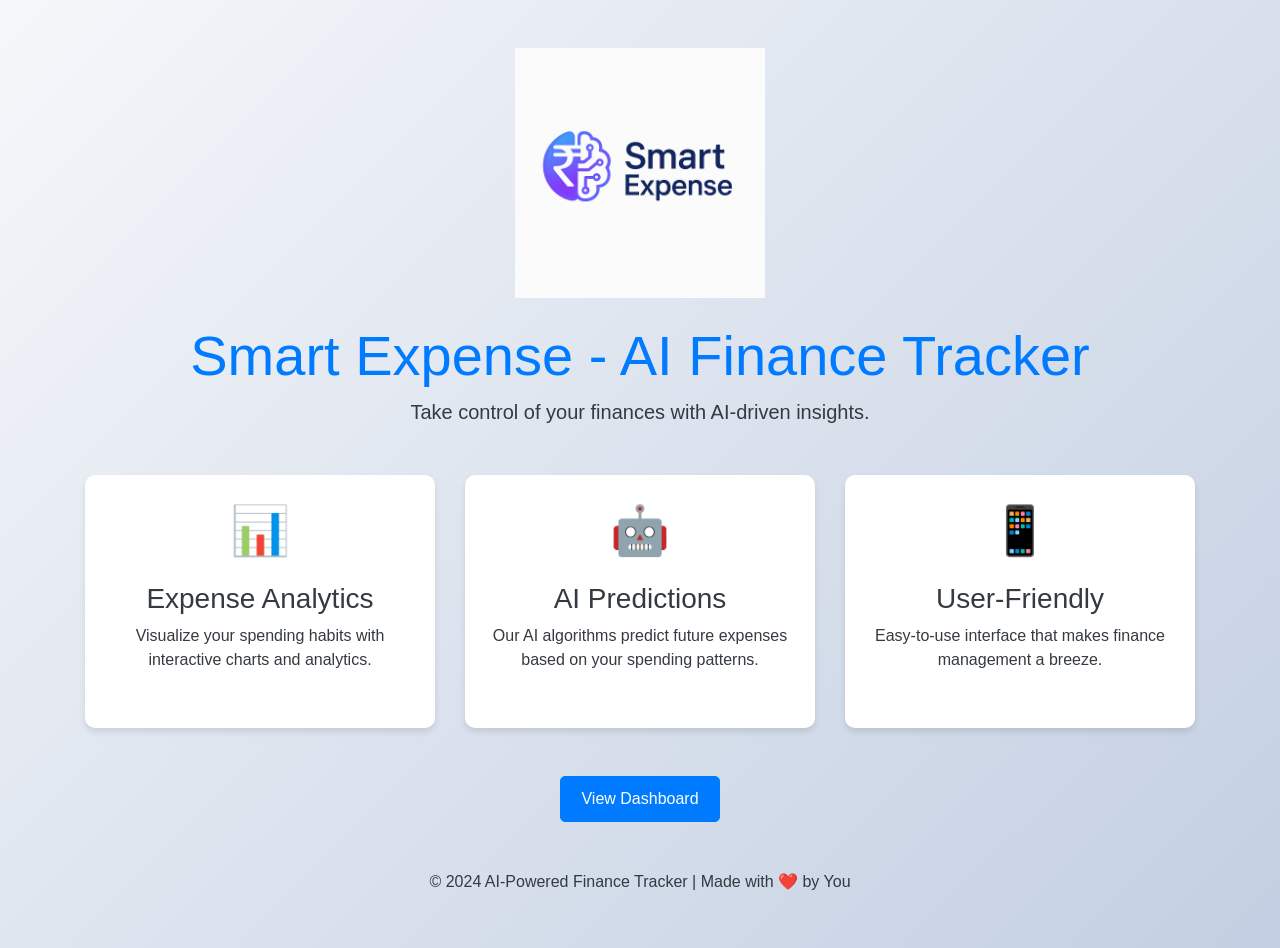
<file: templates/index.html>
<!-- <!DOCTYPE html>
<html lang="en">
<head>
    <meta charset="UTF-8">
    <meta name="viewport" content="width=device-width, initial-scale=1.0">
    <title>AI-Powered Finance Tracker</title>
    <link rel="stylesheet" href="https://maxcdn.bootstrapcdn.com/bootstrap/4.5.2/css/bootstrap.min.css">
    <link rel="stylesheet" href="/static/css/style.css">
</head>
<body>
    <div class="container text-center mt-5">
        <img src="/static/assets/logo.png" alt="Logo" class="logo">
        <h1 class="display-4">AI-Powered Personal Finance Tracker</h1>
        <p class="lead">Take control of your finances with AI-driven insights.</p>
        <form action="/dashboard" method="post">
            <button type="submit" class="btn btn-primary btn-lg">View Dashboard</button>
        </form>
    </div>
</body>
</html> -->


<!DOCTYPE html>
<html lang="en">
<head>
    <meta charset="UTF-8">
    <meta name="viewport" content="width=device-width, initial-scale=1.0">
    <title>AI-Powered Finance Tracker</title>
    <link rel="stylesheet" href="https://maxcdn.bootstrapcdn.com/bootstrap/4.5.2/css/bootstrap.min.css">
    <link rel="stylesheet" href="/static/css/style.css">
</head>
<body>
    <div class="container text-center mt-5">
        <div class="logo-container mb-4">
            <img src="/static/assets/logo.png" alt="Logo" class="logo" id="dynamicLogo">
            <!-- <svg class="logo" viewBox="0 0 100 100">
                <circle cx="50" cy="50" r="45" fill="#007bff" />
                <text x="50" y="58" text-anchor="middle" fill="white" font-size="24" font-weight="bold">$</text>
            </svg> -->
        </div>
        <h1 class="display-4">Smart Expense - AI Finance Tracker</h1>
        <p class="lead">Take control of your finances with AI-driven insights.</p>
        <div class="features mt-5">
            <div class="row">
                <div class="col-md-4">
                    <div class="feature-card">
                        <div class="feature-icon">📊</div>
                        <h3>Expense Analytics</h3>
                        <p>Visualize your spending habits with interactive charts and analytics.</p>
                    </div>
                </div>
                <div class="col-md-4">
                    <div class="feature-card">
                        <div class="feature-icon">🤖</div>
                        <h3>AI Predictions</h3>
                        <p>Our AI algorithms predict future expenses based on your spending patterns.</p>
                    </div>
                </div>
                <div class="col-md-4">
                    <div class="feature-card">
                        <div class="feature-icon">📱</div>
                        <h3>User-Friendly</h3>
                        <p>Easy-to-use interface that makes finance management a breeze.</p>
                    </div>
                </div>
            </div>
        </div>
        <div class="mt-5">
            <a href="/dashboard" class="btn btn-primary btn-lg">View Dashboard</a>
        </div>
    </div>
    <footer class="text-center mt-5 pb-3">
        <p>&copy; 2024 AI-Powered Finance Tracker | Made with ❤️ by You</p>
    </footer>
    <script>
        // Logo animation
        document.addEventListener('DOMContentLoaded', function() {
            const logo = document.getElementById('dynamicLogo');
            if(logo) {
                // Initial animation when page loads
                logo.style.opacity = '0';
                logo.style.transform = 'translateY(-20px)';
                
                setTimeout(() => {
                    logo.style.transition = 'all 0.8s ease';
                    logo.style.opacity = '1';
                    logo.style.transform = 'translateY(0)';
                }, 300);
            }
        });
    </script>
</body>
</html>
</file>
<file: static/css/style.css>
/* body {
    font-family: 'Roboto', sans-serif;
    background-color: #f8f9fa;
    color: #343a40;
}

.logo {
    width: 100px;
    margin-bottom: 20px;
}

h1 {
    color: #007bff;
}

.table-responsive {
    margin-top: 30px;
}

.table-striped {
    border: 1px solid #dee2e6;
}

.btn-primary {
    background-color: #007bff;
    border-color: #007bff;
    padding: 10px 20px;
    font-size: 1.25rem;
} */





body {
    font-family: 'Segoe UI', Tahoma, Geneva, Verdana, sans-serif;
    background: linear-gradient(135deg, #f5f7fa 0%, #c3cfe2 100%);
    color: #343a40;
    min-height: 100vh;
}

.logo-container {
    display: flex;
    justify-content: center;
    margin-bottom: 30px; /* Increased from whatever it was before */
}


.logo {
    width: 250px; /* Increased from 100px */
    height: auto; /* Changed from fixed height to maintain aspect ratio */
    transition: all 0.3s ease; /* Add transition for hover effects */
}

.logo:hover {
    transform: scale(1.05) rotate(2deg); /* Slight scale and rotation on hover */
    filter: drop-shadow(0 0 8px rgba(0, 123, 255, 0.5)); /* Blue glow effect */
}

.navbar-logo {
    transition: transform 0.3s ease;
}

.navbar-logo:hover {
    transform: scale(1.1);
}

h1 {
    color: #007bff;
}

.navbar {
    box-shadow: 0 2px 4px rgba(0, 0, 0, 0.1);
}

.card {
    border-radius: 10px;
    box-shadow: 0 4px 6px rgba(0, 0, 0, 0.1);
    transition: transform 0.3s;
}

.card:hover {
    transform: translateY(-5px);
}

.expense-total, .expense-prediction {
    font-size: 2rem;
    font-weight: bold;
    color: #28a745;
}

.table-striped {
    border: 1px solid #dee2e6;
}

.btn-primary {
    background-color: #007bff;
    border-color: #007bff;
    padding: 10px 20px;
    font-size: 1rem;
    border-radius: 5px;
}

.feature-card {
    background-color: white;
    border-radius: 10px;
    padding: 20px;
    margin-bottom: 20px;
    box-shadow: 0 4px 6px rgba(0, 0, 0, 0.1);
    height: 100%;
    transition: transform 0.3s;
}

.feature-card:hover {
    transform: translateY(-5px);
}

.feature-icon {
    font-size: 3rem;
    margin-bottom: 15px;
}

.table th {
    background-color: #007bff;
    color: white;
}

.expense-prediction {
    color: #fd7e14;
}

@media (max-width: 768px) {
    .feature-card {
        margin-bottom: 20px;
    }
}
</file>
